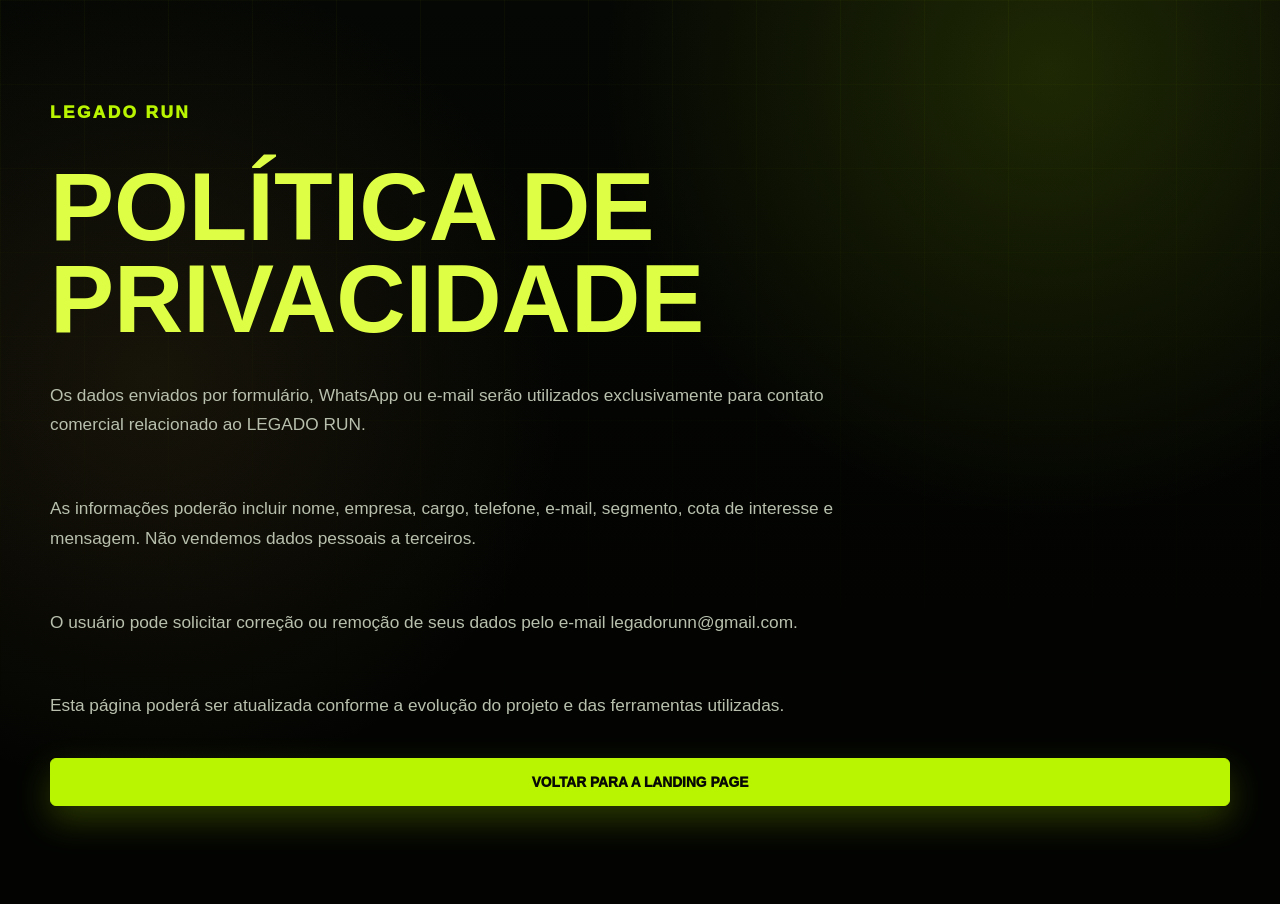
<file: privacidade.html>
<!doctype html>
<html lang="pt-BR">
  <head>
    <meta charset="utf-8" />
    <meta name="viewport" content="width=device-width, initial-scale=1" />
    <title>Política de Privacidade | LEGADO RUN</title>
    <meta name="description" content="Política de privacidade básica do LEGADO RUN para contatos comerciais e solicitações de patrocínio." />
    <link rel="stylesheet" href="styles.css" />
  </head>
  <body>
    <main class="section prose-page">
      <p class="kicker">LEGADO RUN</p>
      <h1>Política de Privacidade</h1>
      <p>Os dados enviados por formulário, WhatsApp ou e-mail serão utilizados exclusivamente para contato comercial relacionado ao LEGADO RUN.</p>
      <p>As informações poderão incluir nome, empresa, cargo, telefone, e-mail, segmento, cota de interesse e mensagem. Não vendemos dados pessoais a terceiros.</p>
      <p>O usuário pode solicitar correção ou remoção de seus dados pelo e-mail legadorunn@gmail.com.</p>
      <p>Esta página poderá ser atualizada conforme a evolução do projeto e das ferramentas utilizadas.</p>
      <a class="button primary" href="index.html">Voltar para a landing page</a>
    </main>
  </body>
</html>
</file>
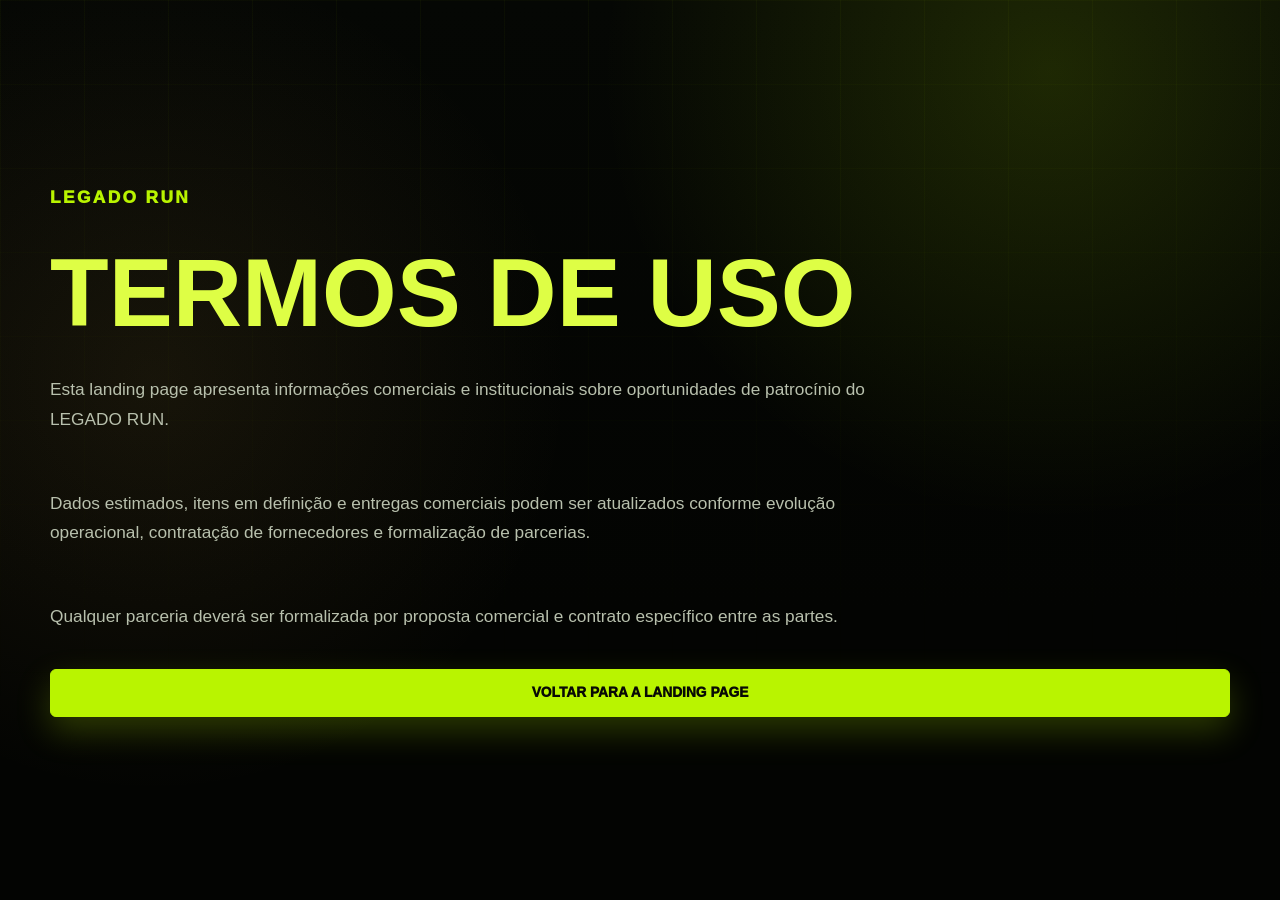
<file: termos.html>
<!doctype html>
<html lang="pt-BR">
  <head>
    <meta charset="utf-8" />
    <meta name="viewport" content="width=device-width, initial-scale=1" />
    <title>Termos de Uso | LEGADO RUN</title>
    <meta name="description" content="Termos básicos de uso da landing page comercial do LEGADO RUN." />
    <link rel="stylesheet" href="styles.css" />
  </head>
  <body>
    <main class="section prose-page">
      <p class="kicker">LEGADO RUN</p>
      <h1>Termos de Uso</h1>
      <p>Esta landing page apresenta informações comerciais e institucionais sobre oportunidades de patrocínio do LEGADO RUN.</p>
      <p>Dados estimados, itens em definição e entregas comerciais podem ser atualizados conforme evolução operacional, contratação de fornecedores e formalização de parcerias.</p>
      <p>Qualquer parceria deverá ser formalizada por proposta comercial e contrato específico entre as partes.</p>
      <a class="button primary" href="index.html">Voltar para a landing page</a>
    </main>
  </body>
</html>
</file>
<file: styles.css>
:root {
  --bg: #030402;
  --ink: #080a05;
  --panel: #0d1009;
  --panel-2: #13180d;
  --text: #f8f9ef;
  --muted: #b8c0ad;
  --soft: #7e8876;
  --acid: #b9f400;
  --acid-2: #defe45;
  --gold: #c49b44;
  --line: rgba(185, 244, 0, 0.24);
  --white-line: rgba(255, 255, 255, 0.11);
  --shadow: 0 30px 90px rgba(0, 0, 0, 0.46);
}

* {
  box-sizing: border-box;
}

html {
  scroll-behavior: smooth;
}

body {
  margin: 0;
  background:
    radial-gradient(circle at 82% 8%, rgba(185, 244, 0, 0.14), transparent 28rem),
    radial-gradient(circle at 12% 42%, rgba(196, 155, 68, 0.1), transparent 26rem),
    linear-gradient(180deg, #050704, var(--bg) 38rem);
  color: var(--text);
  font-family: Inter, Arial, Helvetica, sans-serif;
}

body::before {
  content: "";
  position: fixed;
  inset: 0;
  z-index: -1;
  pointer-events: none;
  background:
    linear-gradient(90deg, rgba(185, 244, 0, 0.035) 1px, transparent 1px),
    linear-gradient(180deg, rgba(185, 244, 0, 0.028) 1px, transparent 1px);
  background-size: 84px 84px;
  mask-image: linear-gradient(to bottom, black, transparent 82%);
}

a {
  color: inherit;
  text-decoration: none;
}

img {
  display: block;
  max-width: 100%;
}

.topbar {
  position: fixed;
  z-index: 20;
  top: 0;
  left: 0;
  right: 0;
  display: flex;
  align-items: center;
  justify-content: space-between;
  gap: 24px;
  min-height: 82px;
  padding: 12px clamp(18px, 4vw, 64px);
  background: rgba(3, 4, 2, 0.78);
  border-bottom: 1px solid var(--white-line);
  backdrop-filter: blur(20px);
}

.brand img {
  width: 68px;
  height: 68px;
  object-fit: cover;
  border: 1px solid rgba(185, 244, 0, 0.4);
  border-radius: 50%;
  box-shadow: 0 0 34px rgba(185, 244, 0, 0.18);
}

.topbar nav {
  display: flex;
  align-items: center;
  gap: clamp(12px, 2vw, 26px);
  color: var(--muted);
  font-size: 0.76rem;
  font-weight: 900;
  letter-spacing: 0.1em;
  text-transform: uppercase;
}

.menu-toggle {
  display: none;
  min-height: 42px;
  padding: 0 14px;
  background: rgba(255, 255, 255, 0.04);
  border: 1px solid var(--line);
  border-radius: 6px;
  color: var(--text);
  font: inherit;
  font-size: 0.74rem;
  font-weight: 950;
  letter-spacing: 0.08em;
  text-transform: uppercase;
}

.topbar nav a:hover {
  color: var(--acid);
}

.button,
.nav-cta {
  display: inline-flex;
  align-items: center;
  justify-content: center;
  min-height: 48px;
  padding: 0 24px;
  border: 1px solid var(--acid);
  border-radius: 6px;
  font-size: 0.86rem;
  font-weight: 950;
  text-align: center;
  text-transform: uppercase;
  transition: transform 160ms ease, box-shadow 160ms ease;
}

.button:hover,
.nav-cta:hover {
  transform: translateY(-2px);
}

.primary,
.nav-cta {
  background: var(--acid);
  color: var(--ink);
  box-shadow: 0 14px 34px rgba(185, 244, 0, 0.22);
}

.section {
  width: min(1180px, calc(100% - 36px));
  margin: 0 auto;
  padding: 98px 0;
}

.hero {
  position: relative;
  min-height: 100svh;
  display: grid;
  align-items: end;
  overflow: hidden;
  background: #000;
}

.hero-media {
  position: absolute;
  inset: 0;
  width: 100%;
  height: 100%;
  object-fit: cover;
  object-position: center;
  opacity: 0.46;
  transform: scale(1.04);
}

.hero-overlay {
  position: absolute;
  inset: 0;
  background:
    linear-gradient(90deg, rgba(0, 0, 0, 0.96), rgba(0, 0, 0, 0.48) 52%, rgba(0, 0, 0, 0.68)),
    linear-gradient(0deg, var(--bg), rgba(0, 0, 0, 0.02) 48%),
    radial-gradient(circle at 22% 70%, rgba(185, 244, 0, 0.22), transparent 20rem);
}

.hero-content {
  position: relative;
  z-index: 1;
  width: min(1180px, calc(100% - 36px));
  margin: 0 auto;
  padding: 152px 0 116px;
}

.investor-hero-content {
  display: grid;
  grid-template-columns: minmax(0, 1fr) 380px;
  gap: 42px;
  align-items: end;
}

.hero-logo {
  width: clamp(132px, 16vw, 220px);
  height: clamp(132px, 16vw, 220px);
  object-fit: cover;
  margin-bottom: 18px;
  border: 1px solid rgba(185, 244, 0, 0.36);
  border-radius: 50%;
  box-shadow: 0 0 60px rgba(185, 244, 0, 0.18);
}

.circuit-badge {
  display: inline-grid;
  gap: 4px;
  margin-bottom: 22px;
  padding: 13px 16px;
  background: rgba(3, 4, 2, 0.74);
  border: 1px solid rgba(185, 244, 0, 0.42);
  border-radius: 6px;
  box-shadow: 0 12px 34px rgba(0, 0, 0, 0.36);
}

.circuit-badge span,
.circuit-badge strong {
  font-weight: 950;
  letter-spacing: 0.12em;
  text-transform: uppercase;
}

.circuit-badge span {
  color: var(--text);
  font-size: 0.9rem;
}

.circuit-badge strong {
  color: var(--acid);
  font-size: 1.28rem;
}

.eyebrow,
.kicker,
.section-label {
  margin: 0 0 14px;
  color: var(--acid);
  font-size: 0.84rem;
  font-weight: 950;
  letter-spacing: 0.14em;
  text-transform: uppercase;
}

h1,
h2,
h3 {
  margin: 0;
  line-height: 0.95;
  letter-spacing: 0;
  text-transform: uppercase;
}

.hero h1 {
  max-width: 930px;
  font-size: clamp(4.1rem, 9.6vw, 10.6rem);
}

.hero-investor h1 {
  max-width: 920px;
  font-size: clamp(3.5rem, 8.2vw, 9rem);
}

.hero-subtitle {
  max-width: 720px;
  margin: 22px 0 34px;
  color: var(--text);
  font-size: clamp(1.35rem, 2.6vw, 2.7rem);
  font-weight: 950;
  line-height: 1.04;
}

.hero-tags {
  display: flex;
  flex-wrap: wrap;
  gap: 9px;
  margin: -14px 0 30px;
}

.hero-tags span {
  padding: 10px 12px;
  background: rgba(185, 244, 0, 0.12);
  border: 1px solid rgba(185, 244, 0, 0.34);
  border-radius: 6px;
  color: var(--text);
  font-size: 0.78rem;
  font-weight: 950;
  letter-spacing: 0.08em;
  text-transform: uppercase;
}

.hero-strip {
  position: absolute;
  z-index: 2;
  left: 50%;
  bottom: 26px;
  display: grid;
  grid-template-columns: repeat(6, auto);
  gap: 8px;
  width: min(1180px, calc(100% - 36px));
  transform: translateX(-50%);
}

.hero-strip span {
  padding: 10px 12px;
  background: rgba(185, 244, 0, 0.1);
  border: 1px solid var(--line);
  border-radius: 6px;
  color: var(--text);
  font-size: 0.78rem;
  font-weight: 850;
  text-align: center;
  text-transform: uppercase;
}

.video-card {
  padding: 18px;
  background:
    linear-gradient(180deg, rgba(255, 255, 255, 0.08), rgba(255, 255, 255, 0.03)),
    rgba(8, 10, 5, 0.78);
  border: 1px solid rgba(185, 244, 0, 0.28);
  border-radius: 8px;
  box-shadow: var(--shadow);
  backdrop-filter: blur(16px);
}

.video-screen {
  position: relative;
  min-height: 220px;
  display: grid;
  align-content: end;
  gap: 10px;
  padding: 20px;
  overflow: hidden;
  background:
    linear-gradient(180deg, rgba(0, 0, 0, 0.08), rgba(0, 0, 0, 0.76)),
    url("assets/arte-evento-01-11.png") center / cover;
  border-radius: 6px;
}

.video-reel {
  min-height: 280px;
}

.reel-scenes {
  position: absolute;
  inset: 0;
  display: grid;
  grid-template-columns: repeat(4, 1fr);
  opacity: 0.32;
}

.reel-scenes i {
  background-size: cover;
  background-position: center;
  border-left: 1px solid rgba(255, 255, 255, 0.14);
  animation: reelPulse 8s ease-in-out infinite;
}

.reel-scenes i:nth-child(1) { background-image: url("assets/grupo-corrida-legado-run.png"); animation-delay: 0s; }
.reel-scenes i:nth-child(2) { background-image: url("assets/local-praca-perrela-andradas.jpeg"); animation-delay: 1s; }
.reel-scenes i:nth-child(3) { background-image: url("assets/kit-oficial-legado-run-completo.png"); animation-delay: 2s; }
.reel-scenes i:nth-child(4) { background-image: url("assets/arte-evento-01-11.png"); animation-delay: 3s; }

@keyframes reelPulse {
  0%, 100% { transform: scale(1); opacity: 0.42; }
  50% { transform: scale(1.08); opacity: 0.78; }
}

.video-screen::before {
  content: "";
  position: absolute;
  top: 18px;
  left: 18px;
  width: 54px;
  height: 54px;
  background: var(--acid);
  clip-path: polygon(28% 18%, 28% 82%, 82% 50%);
}

.video-screen span,
.video-screen strong {
  position: relative;
  z-index: 1;
}

.video-screen span {
  color: var(--acid);
  font-weight: 950;
  letter-spacing: 0.1em;
  text-transform: uppercase;
}

.video-screen strong {
  color: var(--text);
  font-size: 1.35rem;
  line-height: 1.05;
  text-transform: uppercase;
}

.video-card p {
  margin: 14px 2px 0;
  color: var(--muted);
  line-height: 1.45;
}

h2 {
  font-size: clamp(2.25rem, 4.7vw, 5rem);
}

p {
  color: var(--muted);
}

.belief-grid,
.why,
.experience,
.location,
.kit,
.support,
.contact {
  display: grid;
  grid-template-columns: minmax(0, 0.9fr) minmax(360px, 1.1fr);
  gap: 50px;
  align-items: center;
}

.prose p,
.location p,
.experience p,
.kit p,
.contact p {
  font-size: 1.08rem;
  line-height: 1.75;
}

.statement,
.scarcity,
.manifest,
.final-belief {
  width: min(1080px, calc(100% - 36px));
  text-align: center;
}

.statement p,
.scarcity p,
.manifest p,
.final-belief p {
  max-width: 760px;
  margin: 0 auto 18px;
  font-size: clamp(1.1rem, 2vw, 1.55rem);
  line-height: 1.55;
}

.statement h2,
.scarcity h2,
.manifest h2,
.final-belief h2 {
  color: var(--acid-2);
}

.origin-card {
  padding: clamp(30px, 5vw, 58px);
  background:
    linear-gradient(135deg, rgba(185, 244, 0, 0.16), rgba(196, 155, 68, 0.1), rgba(255, 255, 255, 0.035)),
    var(--panel);
  border: 1px solid rgba(185, 244, 0, 0.3);
  border-radius: 8px;
  box-shadow: var(--shadow);
}

.origin-card p {
  max-width: 820px;
  font-size: 1.08rem;
  line-height: 1.72;
}

.future {
  display: grid;
  grid-template-columns: 0.9fr 1.1fr;
  gap: 48px;
  align-items: start;
}

.future-grid,
.audience-grid,
.exposure-grid,
.credibility-grid,
.availability-grid {
  display: grid;
  gap: 16px;
}

.future-grid {
  grid-template-columns: 1fr;
}

.future-grid article,
.audience-grid span,
.exposure-grid article,
.credibility-grid article,
.availability-grid article {
  background:
    linear-gradient(180deg, rgba(255, 255, 255, 0.075), rgba(255, 255, 255, 0.028)),
    rgba(10, 12, 8, 0.76);
  border: 1px solid var(--white-line);
  border-radius: 8px;
  box-shadow: var(--shadow);
}

.future-grid article {
  padding: 24px;
}

.future-grid article span,
.exposure-grid article span {
  color: var(--acid);
  font-weight: 950;
  letter-spacing: 0.08em;
  text-transform: uppercase;
}

.future-grid article strong,
.exposure-grid article strong,
.credibility-grid article strong,
.availability-grid article strong {
  display: block;
  margin: 12px 0 10px;
  color: var(--text);
  font-size: 1.55rem;
  line-height: 1;
  text-transform: uppercase;
}

.future-grid article p,
.exposure-grid article p,
.credibility-grid article p {
  margin: 0;
  line-height: 1.62;
}

.roadmap-track {
  position: relative;
  display: grid;
  grid-template-columns: repeat(4, 1fr);
  gap: 16px;
}

.roadmap-track::before {
  content: "";
  position: absolute;
  top: 38px;
  left: 9%;
  right: 9%;
  height: 2px;
  background: linear-gradient(90deg, var(--acid), rgba(196, 155, 68, 0.8));
}

.roadmap-track article {
  position: relative;
  z-index: 1;
  min-height: 220px;
  padding: 72px 22px 24px;
  background:
    linear-gradient(180deg, rgba(255, 255, 255, 0.075), rgba(255, 255, 255, 0.028)),
    rgba(10, 12, 8, 0.86);
  border: 1px solid var(--white-line);
  border-radius: 8px;
  box-shadow: var(--shadow);
}

.roadmap-track article::before {
  content: "";
  position: absolute;
  top: 25px;
  left: 22px;
  width: 26px;
  height: 26px;
  background: var(--acid);
  border: 6px solid var(--panel);
  border-radius: 50%;
  box-shadow: 0 0 28px rgba(185, 244, 0, 0.36);
}

.roadmap-track span,
.receives-grid article > span,
.next-steps-grid span {
  color: var(--acid);
  font-size: 0.82rem;
  font-weight: 950;
  letter-spacing: 0.1em;
  text-transform: uppercase;
}

.roadmap-track strong,
.next-steps-grid strong {
  display: block;
  margin: 10px 0;
  color: var(--text);
  font-size: 1.4rem;
  line-height: 1;
  text-transform: uppercase;
}

.roadmap-track p,
.next-steps-grid p {
  margin: 0;
  line-height: 1.58;
}

.section-heading {
  max-width: 940px;
  margin-bottom: 34px;
}

.number-grid,
.pillar-grid,
.reason-list,
.investment-grid,
.mockup-grid,
.media-columns,
.segment-grid,
.audience-grid,
.receives-grid,
.exposure-grid,
.credibility-grid,
.availability-grid,
.behind-grid,
.next-steps-grid,
.timeline-grid,
.tier-grid,
.exclusive-grid,
.support-grid,
.activation-list {
  display: grid;
  gap: 16px;
}

.number-grid {
  grid-template-columns: repeat(4, 1fr);
}

.number-grid article,
.pillar-grid article,
.reason-list article,
.investment-grid article,
.mockup,
.media-columns article,
.behind-grid article,
.receives-grid article,
.next-steps-grid article,
.timeline-grid article,
.tier-card,
.exclusive-grid article,
.contact-card {
  background:
    linear-gradient(180deg, rgba(255, 255, 255, 0.075), rgba(255, 255, 255, 0.028)),
    rgba(10, 12, 8, 0.76);
  border: 1px solid var(--white-line);
  border-radius: 8px;
  box-shadow: var(--shadow);
}

.number-grid article {
  min-height: 172px;
  padding: 24px;
}

.number-grid strong {
  display: block;
  color: var(--acid-2);
  font-size: clamp(2.6rem, 5vw, 5.2rem);
  line-height: 0.9;
}

.number-grid span {
  display: block;
  margin-top: 18px;
  color: var(--muted);
  font-weight: 900;
  letter-spacing: 0.08em;
  text-transform: uppercase;
}

.pillar-grid {
  grid-template-columns: repeat(4, 1fr);
}

.pillar-grid article,
.reason-list article,
.investment-grid article {
  padding: 28px;
}

.pillar-grid article span {
  color: var(--acid);
  font-weight: 950;
}

.pillar-grid h3,
.investment-grid h3,
.reason-list strong,
.media-columns h3,
.behind-grid h3,
.timeline-grid span {
  display: block;
  margin: 18px 0 12px;
  color: var(--text);
  font-size: 1.55rem;
  line-height: 1;
  text-transform: uppercase;
}

.pillar-grid p,
.investment-grid p,
.reason-list span,
.media-columns p,
.behind-grid p,
.timeline-grid p {
  color: var(--muted);
  line-height: 1.62;
}

.reason-list {
  grid-template-columns: repeat(2, 1fr);
}

.investment-grid {
  grid-template-columns: repeat(4, 1fr);
}

.investment-grid article span {
  color: var(--gold);
  font-weight: 950;
}

.audience-grid {
  grid-template-columns: repeat(4, 1fr);
}

.audience-grid span {
  min-height: 78px;
  display: flex;
  align-items: center;
  padding: 16px;
  color: var(--text);
  font-weight: 850;
}

.location figure,
.kit figure {
  position: relative;
  margin: 0;
  overflow: hidden;
  background: #080a05;
  border: 1px solid rgba(185, 244, 0, 0.28);
  border-radius: 8px;
  box-shadow: var(--shadow);
}

.location figure::after {
  content: "Próximo ao Boulevard Shopping";
  position: absolute;
  top: 20px;
  right: 20px;
  max-width: 290px;
  padding: 16px 18px;
  background: rgba(3, 4, 2, 0.93);
  border: 1px solid rgba(185, 244, 0, 0.55);
  border-radius: 8px;
  color: var(--acid);
  font-size: 0.92rem;
  font-weight: 950;
  letter-spacing: 0.05em;
  line-height: 1.2;
  text-transform: uppercase;
}

.location img,
.kit img {
  width: 100%;
  height: 100%;
  max-height: 590px;
  object-fit: cover;
}

.route-pills {
  display: flex;
  flex-wrap: wrap;
  gap: 10px;
  margin-top: 28px;
}

.route-pills span,
.activation-list span,
.support-grid span,
.segment-grid span,
.program-grid article,
.document-card {
  border: 1px solid var(--line);
  border-radius: 6px;
  padding: 13px 15px;
  background: rgba(185, 244, 0, 0.065);
  color: var(--text);
  font-weight: 850;
}

.image-open {
  display: block;
  width: 100%;
  padding: 0;
  background: transparent;
  border: 0;
  cursor: zoom-in;
}

.program-grid,
.document-grid {
  display: grid;
  gap: 16px;
}

.program-grid {
  grid-template-columns: repeat(3, 1fr);
}

.program-grid article {
  min-height: 112px;
  display: grid;
  align-content: center;
  gap: 8px;
}

.program-grid strong {
  color: var(--acid-2);
  font-size: 1.65rem;
  line-height: 1;
}

.program-grid span {
  color: var(--muted);
  font-weight: 850;
  line-height: 1.35;
}

.document-grid {
  grid-template-columns: repeat(5, 1fr);
}

.document-card {
  min-height: 104px;
  display: flex;
  align-items: center;
  justify-content: center;
  color: var(--text);
  text-align: center;
  text-transform: uppercase;
}

.document-card.is-muted {
  color: var(--soft);
  border-color: var(--white-line);
  background: rgba(255, 255, 255, 0.035);
}

.arena-map {
  padding-top: 32px;
}

.map-board {
  position: relative;
  min-height: 520px;
  overflow: hidden;
  background:
    linear-gradient(135deg, rgba(185, 244, 0, 0.11), transparent 34%),
    linear-gradient(180deg, rgba(255, 255, 255, 0.075), rgba(255, 255, 255, 0.025)),
    rgba(10, 12, 8, 0.84);
  border: 1px solid rgba(185, 244, 0, 0.28);
  border-radius: 8px;
  box-shadow: var(--shadow);
}

.map-board::before,
.map-board::after {
  content: "";
  position: absolute;
  border: 1px dashed rgba(185, 244, 0, 0.4);
  border-radius: 999px;
}

.map-board::before {
  inset: 64px 16%;
}

.map-board::after {
  inset: 118px 30%;
}

.map-item {
  position: absolute;
  z-index: 1;
  display: grid;
  place-items: center;
  min-width: 132px;
  min-height: 60px;
  padding: 12px 16px;
  background: rgba(3, 4, 2, 0.86);
  border: 1px solid var(--line);
  border-radius: 6px;
  color: var(--text);
  font-size: 0.84rem;
  font-weight: 950;
  letter-spacing: 0.06em;
  text-align: center;
  text-transform: uppercase;
}

.map-master,
.map-diamond,
.map-start,
.map-finish {
  background: var(--acid);
  color: var(--ink);
}

.map-stage { top: 38px; left: 50%; transform: translateX(-50%); }
.map-master { top: 126px; left: 9%; }
.map-diamond { top: 126px; right: 9%; }
.map-arena { top: 220px; left: 50%; min-width: 210px; min-height: 110px; transform: translateX(-50%); font-size: 1.25rem; }
.map-food { bottom: 80px; left: 15%; }
.map-water { bottom: 80px; right: 15%; }
.map-start { bottom: 34px; left: 39%; }
.map-finish { bottom: 34px; right: 22%; }

.mockup-grid {
  grid-template-columns: repeat(3, 1fr);
}

.mockup {
  position: relative;
  min-height: 250px;
  padding: 22px;
  overflow: hidden;
}

.mockup::before {
  content: "";
  position: absolute;
  inset: 18px;
  border: 1px solid rgba(185, 244, 0, 0.18);
  border-radius: 6px;
  pointer-events: none;
}

.mockup strong,
.mockup span {
  position: relative;
  z-index: 1;
  display: block;
}

.mockup strong {
  margin-top: 132px;
  color: var(--text);
  font-size: 1.5rem;
  text-transform: uppercase;
}

.mockup span {
  margin-top: 8px;
  color: var(--muted);
  line-height: 1.45;
}

.mockup.shirt {
  grid-column: span 2;
}

.mockup.shirt img {
  position: absolute;
  inset: 0;
  width: 100%;
  height: 100%;
  object-fit: cover;
  opacity: 0.72;
}

.mockup.shirt::after,
.mockup.bib::after,
.mockup.arena::after,
.mockup.arch::after,
.mockup.stage::after,
.mockup.backdrop::after,
.mockup.phone::after,
.mockup.site::after,
.mockup.whatsapp::after {
  position: absolute;
  top: 26px;
  left: 26px;
  display: grid;
  place-items: center;
  width: 110px;
  height: 82px;
  background: var(--acid);
  border-radius: 6px;
  color: var(--ink);
  font-weight: 950;
  text-align: center;
  text-transform: uppercase;
}

.mockup.shirt::after { content: "Camisa"; }
.mockup.bib::after { content: "2026"; font-size: 2rem; }
.mockup.arena::after { content: "Arena"; }
.mockup.arch::after { content: "Largada"; }
.mockup.stage::after { content: "Palco"; }
.mockup.backdrop::after { content: "Foto"; }
.mockup.phone::after { content: "Reels"; }
.mockup.site::after { content: "Site"; }
.mockup.whatsapp::after { content: "WhatsApp"; font-size: 0.82rem; }

.media-columns,
.timeline-grid,
.exposure-grid,
.receives-grid {
  grid-template-columns: repeat(3, 1fr);
}

.media-columns article,
.timeline-grid article,
.exposure-grid article,
.receives-grid article {
  padding: 30px;
}

.receives-grid article {
  border-color: rgba(185, 244, 0, 0.22);
}

.receives-grid ul {
  margin-top: 20px;
}

.credibility-grid {
  grid-template-columns: repeat(4, 1fr);
}

.credibility-grid article {
  padding: 26px;
}

.activation-list {
  grid-template-columns: repeat(2, 1fr);
}

.segment-grid {
  grid-template-columns: repeat(4, 1fr);
}

.segment-grid span {
  min-height: 68px;
  display: flex;
  align-items: center;
}

.behind-grid {
  grid-template-columns: repeat(3, 1fr);
}

.behind-grid article {
  min-height: 360px;
  padding: 30px;
  display: flex;
  flex-direction: column;
  align-items: flex-start;
  justify-content: space-between;
}

.behind-grid img,
.identity-mark {
  width: 138px;
  height: 138px;
  object-fit: cover;
  border: 1px solid var(--line);
  border-radius: 50%;
  box-shadow: 0 18px 50px rgba(0, 0, 0, 0.36);
}

.identity-mark {
  display: grid;
  place-items: center;
  color: var(--acid);
  font-weight: 950;
}

.behind-grid .identity-image {
  background: #080a05;
}

.behind-grid .event-art {
  object-fit: cover;
  object-position: center;
}

.behind-grid .yoav-logo {
  object-fit: contain;
  padding: 12px;
  background:
    radial-gradient(circle at 34% 18%, rgba(255, 255, 255, 0.14), transparent 34%),
    #000;
}

.behind-grid article h3 {
  margin-top: 30px;
}

.kit {
  grid-template-columns: 0.8fr 1.2fr;
}

.kit figure {
  aspect-ratio: 1.4 / 1;
}

.scarcity {
  padding-top: 40px;
  padding-bottom: 40px;
}

.availability-grid {
  grid-template-columns: repeat(5, 1fr);
}

.availability-grid article {
  padding: 22px;
}

.availability-meter {
  position: relative;
  height: 10px;
  margin: 18px 0 14px;
  overflow: hidden;
  background: rgba(255, 255, 255, 0.08);
  border: 1px solid rgba(185, 244, 0, 0.24);
  border-radius: 999px;
}

.availability-meter span {
  position: absolute;
  inset: 0 auto 0 0;
  width: 0;
  background: linear-gradient(90deg, var(--gold), var(--acid));
  border-radius: inherit;
  box-shadow: 0 0 18px rgba(185, 244, 0, 0.28);
}

.meter-prata span {
  width: 16.666%;
}

.availability-grid small {
  color: var(--muted);
  font-weight: 850;
}

.slot-status {
  display: inline-flex;
  align-items: center;
  gap: 8px;
  margin-top: 14px;
  padding: 8px 10px;
  background: rgba(185, 244, 0, 0.12);
  border: 1px solid rgba(185, 244, 0, 0.42);
  border-radius: 6px;
  color: var(--acid);
  font-size: 0.76rem;
  font-style: normal;
  font-weight: 950;
  letter-spacing: 0.08em;
  text-transform: uppercase;
}

.slot-status::before {
  content: "";
  width: 10px;
  height: 10px;
  background: var(--acid);
  border-radius: 2px;
  box-shadow: 0 0 18px rgba(185, 244, 0, 0.6);
}

.slot-status.confirmed {
  background: rgba(196, 155, 68, 0.16);
  border-color: rgba(196, 155, 68, 0.58);
  color: var(--gold);
}

.slot-status.confirmed::before {
  background: var(--gold);
  border-radius: 50%;
  box-shadow: 0 0 18px rgba(196, 155, 68, 0.48);
}

.availability-grid article.is-confirmed {
  border-color: rgba(196, 155, 68, 0.58);
  background:
    linear-gradient(135deg, rgba(196, 155, 68, 0.18), rgba(255, 255, 255, 0.035)),
    rgba(10, 12, 8, 0.82);
}

.availability-grid article.is-confirmed .availability-meter {
  border-color: rgba(196, 155, 68, 0.62);
}

.availability-grid article.is-confirmed .availability-meter span {
  background: linear-gradient(90deg, var(--gold), #f1d27a);
  box-shadow: 0 0 18px rgba(196, 155, 68, 0.36);
}

.believers-board {
  min-height: 220px;
  display: grid;
  grid-template-columns: repeat(2, minmax(0, 1fr));
  place-items: center;
  align-content: center;
  gap: 20px;
  padding: clamp(28px, 5vw, 54px);
  background:
    linear-gradient(135deg, rgba(185, 244, 0, 0.15), rgba(255, 255, 255, 0.035)),
    rgba(10, 12, 8, 0.78);
  border: 1px dashed rgba(185, 244, 0, 0.42);
  border-radius: 8px;
  text-align: center;
  box-shadow: var(--shadow);
}

.believer-card {
  width: 100%;
  height: 100%;
  display: grid;
  justify-items: center;
  align-content: start;
  gap: 18px;
  padding: 24px;
  background: rgba(3, 4, 2, 0.36);
  border: 1px solid var(--white-line);
  border-radius: 8px;
}

.believer-card span {
  padding: 9px 12px;
  background: rgba(196, 155, 68, 0.16);
  border: 1px solid rgba(196, 155, 68, 0.52);
  border-radius: 6px;
  color: var(--gold);
  font-size: 0.78rem;
  font-weight: 950;
  letter-spacing: 0.1em;
  text-transform: uppercase;
}

.believer-card img {
  width: 100%;
  height: 240px;
  padding: 8px;
  background: rgba(255, 255, 255, 0.04);
  border: 1px solid rgba(255, 255, 255, 0.32);
  border-radius: 8px;
  object-fit: contain;
  box-shadow: 0 24px 64px rgba(0, 0, 0, 0.34);
}

.believer-card img.master-clean-logo {
  background: #fff;
  padding: 4px;
  object-fit: contain;
}

.believer-card img.jets-logo {
  background: #020714;
  padding: 0;
  object-fit: contain;
}

.believer-card strong {
  color: var(--acid-2);
  font-size: clamp(1.45rem, 2.6vw, 2.6rem);
  line-height: 0.98;
  text-transform: uppercase;
}

.believer-card p {
  max-width: 620px;
  margin: 0;
  font-size: 1.08rem;
  line-height: 1.55;
}

.tier-grid {
  grid-template-columns: repeat(4, 1fr);
}

.tier-card {
  position: relative;
  overflow: hidden;
  padding: 24px;
}

.tier-card::before {
  content: "";
  position: absolute;
  inset: 0 0 auto;
  height: 4px;
  background: linear-gradient(90deg, var(--acid), var(--gold));
}

.tier-card.master {
  grid-column: span 2;
  border-color: rgba(185, 244, 0, 0.62);
  background:
    linear-gradient(135deg, rgba(185, 244, 0, 0.22), rgba(196, 155, 68, 0.1), rgba(255, 255, 255, 0.035)),
    var(--panel);
}

.tier-top {
  padding-bottom: 18px;
  margin-bottom: 18px;
  border-bottom: 1px solid var(--white-line);
}

.tier-top span,
.exclusive-grid span {
  color: var(--muted);
  font-size: 0.76rem;
  font-weight: 950;
  letter-spacing: 0.1em;
  text-transform: uppercase;
}

.tier-top strong {
  display: block;
  margin: 10px 0 8px;
  color: var(--acid-2);
  font-size: clamp(2rem, 3.8vw, 4rem);
  line-height: 0.98;
}

.tier-top small {
  color: var(--muted);
}

ul {
  display: grid;
  gap: 10px;
  padding: 0;
  margin: 0;
  list-style: none;
  color: var(--muted);
  line-height: 1.45;
}

li::before {
  content: "✓";
  margin-right: 9px;
  color: var(--acid);
  font-weight: 950;
}

.exclusive-grid {
  grid-template-columns: repeat(5, 1fr);
}

.exclusive-grid article {
  min-height: 154px;
  padding: 20px;
  display: flex;
  flex-direction: column;
  justify-content: space-between;
}

.exclusive-grid strong {
  color: var(--acid-2);
  font-size: 1.72rem;
  line-height: 1;
}

.support {
  grid-template-columns: 0.8fr 1.2fr;
}

.support-grid {
  grid-template-columns: repeat(4, 1fr);
}

.final-belief {
  padding-top: 60px;
}

.contact {
  align-items: stretch;
  padding-top: 100px;
  padding-bottom: 100px;
  border-top: 1px solid var(--white-line);
}

.contact-card {
  display: grid;
  gap: 16px;
  padding: 30px;
  align-content: center;
  border-color: rgba(185, 244, 0, 0.32);
}

.contact-card span {
  color: var(--muted);
  font-weight: 850;
}

.qr-link {
  display: block;
  width: min(190px, 100%);
}

.qr-link img {
  width: 100%;
  background: #fff;
  border: 8px solid #fff;
  border-radius: 8px;
}

.ghost {
  background: rgba(255, 255, 255, 0.04);
  color: var(--text);
  box-shadow: none;
}

.floating-meeting {
  position: fixed;
  z-index: 30;
  right: 18px;
  bottom: 18px;
  display: inline-flex;
  align-items: center;
  justify-content: center;
  min-height: 50px;
  padding: 0 18px;
  background: var(--acid);
  border: 1px solid rgba(255, 255, 255, 0.28);
  border-radius: 6px;
  color: var(--ink);
  font-size: 0.78rem;
  font-weight: 950;
  letter-spacing: 0.06em;
  text-transform: uppercase;
  box-shadow: 0 18px 48px rgba(0, 0, 0, 0.42), 0 0 34px rgba(185, 244, 0, 0.22);
}

.hero-meta {
  display: grid;
  gap: 6px;
  max-width: 560px;
  margin-top: 24px;
  padding: 16px 18px;
  background: rgba(8, 10, 5, 0.72);
  border: 1px solid var(--line);
  border-radius: 8px;
}

.hero-meta span,
.hero-meta strong {
  color: var(--text);
  font-weight: 900;
  text-transform: uppercase;
}

.hero-meta span {
  color: var(--acid);
  font-size: 0.85rem;
  letter-spacing: 0.06em;
}

.numbers-note,
.legal-note,
.exclusive-note {
  max-width: 860px;
  margin: 22px 0 0;
  color: var(--muted);
  font-size: 0.98rem;
  line-height: 1.62;
}

.relationship-grid,
.faq-grid {
  display: grid;
  gap: 16px;
}

.relationship-grid {
  grid-template-columns: repeat(5, 1fr);
}

.relationship-grid span {
  min-height: 78px;
  display: flex;
  align-items: center;
  border: 1px solid var(--line);
  border-radius: 6px;
  padding: 13px 15px;
  background: rgba(185, 244, 0, 0.065);
  color: var(--text);
  font-weight: 850;
}

.proof-layout {
  display: grid;
  grid-template-columns: 1.1fr 0.9fr;
  gap: 28px;
  align-items: stretch;
}

.real-gallery {
  display: grid;
  grid-template-columns: 1.2fr 0.9fr 0.9fr;
  gap: 16px;
  margin-bottom: 20px;
}

.real-gallery figure {
  position: relative;
  min-height: 260px;
  margin: 0;
  overflow: hidden;
  border: 1px solid var(--line);
  border-radius: 8px;
  box-shadow: var(--shadow);
}

.real-gallery img {
  width: 100%;
  height: 100%;
  object-fit: cover;
}

.real-gallery figcaption {
  position: absolute;
  left: 14px;
  bottom: 14px;
  padding: 9px 11px;
  background: rgba(3, 4, 2, 0.82);
  border: 1px solid var(--line);
  border-radius: 6px;
  color: var(--text);
  font-size: 0.76rem;
  font-weight: 950;
  letter-spacing: 0.08em;
  text-transform: uppercase;
}

.proof-layout figure {
  margin: 0;
  overflow: hidden;
  border: 1px solid var(--line);
  border-radius: 8px;
  box-shadow: var(--shadow);
}

.proof-layout img {
  width: 100%;
  height: 100%;
  min-height: 440px;
  object-fit: cover;
}

.proof-quotes {
  display: grid;
  gap: 16px;
}

.proof-quotes blockquote,
.commercial-form,
.faq-grid article {
  background:
    linear-gradient(180deg, rgba(255, 255, 255, 0.075), rgba(255, 255, 255, 0.028)),
    rgba(10, 12, 8, 0.76);
  border: 1px solid var(--white-line);
  border-radius: 8px;
  box-shadow: var(--shadow);
}

.proof-quotes blockquote {
  margin: 0;
  padding: 26px;
  color: var(--text);
  font-size: 1.14rem;
  font-weight: 850;
  line-height: 1.45;
}

.org-details {
  display: grid;
  grid-template-columns: repeat(3, 1fr);
  gap: 10px;
  margin-top: 18px;
}

.org-details span {
  padding: 13px 15px;
  background: rgba(185, 244, 0, 0.055);
  border: 1px solid var(--line);
  border-radius: 6px;
  color: var(--muted);
  font-weight: 800;
}

.next-steps-grid {
  grid-template-columns: repeat(4, 1fr);
}

.next-steps-grid article {
  padding: 24px;
}

.founder-seal {
  padding-top: 70px;
}

.seal-card {
  display: grid;
  grid-template-columns: 330px minmax(0, 1fr);
  gap: 42px;
  align-items: center;
  padding: clamp(28px, 5vw, 58px);
  background:
    radial-gradient(circle at 20% 35%, rgba(185, 244, 0, 0.22), transparent 22rem),
    linear-gradient(135deg, rgba(196, 155, 68, 0.16), rgba(255, 255, 255, 0.035)),
    var(--panel);
  border: 1px solid rgba(185, 244, 0, 0.34);
  border-radius: 8px;
  box-shadow: var(--shadow);
}

.seal-mark {
  aspect-ratio: 1;
  display: flex;
  flex-direction: column;
  align-items: center;
  justify-content: center;
  gap: 12px;
  padding: 32px;
  border: 2px solid var(--acid);
  border-radius: 50%;
  color: var(--text);
  text-align: center;
  text-transform: uppercase;
  box-shadow: inset 0 0 55px rgba(185, 244, 0, 0.12), 0 0 42px rgba(185, 244, 0, 0.2);
}

.seal-mark span,
.seal-mark em {
  display: block;
  width: 100%;
  color: var(--acid);
  font-size: clamp(0.72rem, 1.2vw, 0.9rem);
  font-style: normal;
  font-weight: 950;
  letter-spacing: 0.12em;
  line-height: 1.18;
  text-align: center;
}

.seal-mark strong {
  display: block;
  width: 100%;
  color: var(--text);
  font-size: clamp(1.95rem, 3.4vw, 2.9rem);
  line-height: 0.98;
  text-align: center;
  text-wrap: balance;
}

.seal-card p:not(.kicker),
.vision-card p,
.custom-partnership p {
  font-size: 1.08rem;
  line-height: 1.7;
}

.vision-card {
  padding: clamp(32px, 6vw, 68px);
  background:
    linear-gradient(90deg, rgba(3, 4, 2, 0.42), rgba(3, 4, 2, 0.9)),
    url("assets/arte-evento-01-11.png") center / cover;
  border: 1px solid rgba(185, 244, 0, 0.34);
  border-radius: 8px;
  box-shadow: var(--shadow);
}

.vision-card h2,
.vision-card p {
  max-width: 850px;
}

.vision-card h2 {
  color: var(--acid-2);
}

.custom-partnership {
  display: grid;
  justify-items: center;
  gap: 18px;
  width: min(960px, calc(100% - 36px));
  padding-top: 40px;
  padding-bottom: 40px;
  text-align: center;
}

.custom-partnership h2 {
  color: var(--text);
}

.tier-cta {
  display: inline-flex;
  align-items: center;
  justify-content: center;
  width: 100%;
  min-height: 44px;
  margin-top: 22px;
  padding: 0 14px;
  border: 1px solid var(--line);
  border-radius: 6px;
  color: var(--acid);
  font-size: 0.78rem;
  font-weight: 950;
  text-align: center;
  text-transform: uppercase;
}

.comparison-wrap {
  overflow-x: auto;
  border: 1px solid var(--white-line);
  border-radius: 8px;
  box-shadow: var(--shadow);
}

table {
  width: 100%;
  min-width: 920px;
  border-collapse: collapse;
  background: rgba(10, 12, 8, 0.78);
}

th,
td {
  padding: 15px 16px;
  border-bottom: 1px solid var(--white-line);
  color: var(--muted);
  text-align: left;
  vertical-align: top;
}

th {
  color: var(--acid);
  font-size: 0.78rem;
  letter-spacing: 0.08em;
  text-transform: uppercase;
}

td:first-child {
  color: var(--text);
  font-weight: 900;
}

.final-actions {
  display: flex;
  flex-wrap: wrap;
  justify-content: center;
  gap: 12px;
  margin-top: 28px;
}

.commercial-form {
  display: grid;
  grid-template-columns: repeat(2, 1fr);
  gap: 16px;
  padding: clamp(22px, 4vw, 34px);
}

.commercial-form label {
  display: grid;
  gap: 8px;
  color: var(--text);
  font-weight: 850;
}

.commercial-form .consent {
  display: flex;
  align-items: flex-start;
  gap: 10px;
  color: var(--muted);
  font-size: 0.95rem;
  line-height: 1.45;
}

.commercial-form .consent input {
  width: auto;
  min-height: auto;
  margin-top: 3px;
}

.hp-field {
  position: absolute;
  left: -9999px;
}

.commercial-form .full,
.commercial-form button,
.form-success {
  grid-column: 1 / -1;
}

input,
select,
textarea {
  width: 100%;
  min-height: 46px;
  padding: 12px 14px;
  background: rgba(0, 0, 0, 0.36);
  border: 1px solid var(--white-line);
  border-radius: 6px;
  color: var(--text);
  font: inherit;
}

textarea {
  resize: vertical;
}

.form-success {
  display: none;
  margin: 0;
  color: var(--acid);
  font-weight: 850;
  line-height: 1.45;
}

.form-success.is-visible {
  display: block;
}

.faq-grid {
  grid-template-columns: repeat(2, 1fr);
}

.faq-grid article {
  padding: 26px;
}

.faq-grid h3 {
  margin-bottom: 12px;
  color: var(--text);
  font-size: 1.25rem;
}

.faq-grid p {
  margin: 0;
  line-height: 1.62;
}

.site-footer {
  display: grid;
  gap: 18px;
  width: min(1180px, calc(100% - 36px));
  margin: 0 auto;
  padding: 54px 0 86px;
  border-top: 1px solid var(--white-line);
  color: var(--muted);
}

.site-footer img {
  width: 72px;
  height: 72px;
  object-fit: cover;
  border: 1px solid var(--line);
  border-radius: 50%;
}

.site-footer nav {
  display: flex;
  flex-wrap: wrap;
  gap: 14px;
}

.site-footer a {
  color: var(--text);
  font-weight: 850;
}

.prose-page {
  min-height: 100vh;
  display: grid;
  align-content: center;
  gap: 20px;
}

.prose-page h1 {
  color: var(--acid-2);
  font-size: clamp(2.8rem, 8vw, 6rem);
}

.prose-page p {
  max-width: 820px;
  font-size: 1.08rem;
  line-height: 1.7;
}

.lightbox {
  width: min(1100px, calc(100% - 28px));
  padding: 18px;
  background: #050704;
  border: 1px solid var(--line);
  border-radius: 8px;
}

.lightbox::backdrop {
  background: rgba(0, 0, 0, 0.78);
}

.lightbox img {
  width: 100%;
  max-height: 80vh;
  object-fit: contain;
}

.lightbox-close {
  min-height: 40px;
  margin-bottom: 12px;
  padding: 0 14px;
  background: var(--acid);
  border: 0;
  border-radius: 6px;
  color: var(--ink);
  font-weight: 950;
}

a:focus-visible,
button:focus-visible,
input:focus-visible,
select:focus-visible,
textarea:focus-visible {
  outline: 3px solid var(--acid);
  outline-offset: 3px;
}

@media (prefers-reduced-motion: reduce) {
  *,
  *::before,
  *::after {
    scroll-behavior: auto !important;
    animation-duration: 0.01ms !important;
    transition-duration: 0.01ms !important;
  }
}

@media (max-width: 1050px) {
  .menu-toggle {
    display: inline-flex;
    align-items: center;
    justify-content: center;
  }

  .topbar nav {
    position: absolute;
    top: calc(100% + 1px);
    left: 14px;
    right: 14px;
    display: none;
    grid-template-columns: 1fr;
    gap: 0;
    padding: 10px;
    background: rgba(3, 4, 2, 0.96);
    border: 1px solid var(--line);
    border-radius: 8px;
  }

  .topbar nav.is-open {
    display: grid;
  }

  .topbar nav a {
    padding: 12px;
    border-bottom: 1px solid var(--white-line);
  }

  .belief-grid,
  .why,
  .experience,
  .location,
  .kit,
  .future,
  .support,
  .contact {
    grid-template-columns: 1fr;
  }

  .investor-hero-content {
    grid-template-columns: 1fr;
  }

  .number-grid,
  .pillar-grid,
  .reason-list,
  .investment-grid,
  .mockup-grid,
  .media-columns,
  .segment-grid,
  .audience-grid,
  .receives-grid,
  .exposure-grid,
  .credibility-grid,
  .availability-grid,
  .behind-grid,
  .next-steps-grid,
  .timeline-grid,
  .tier-grid,
  .exclusive-grid,
  .support-grid,
  .activation-list,
  .program-grid,
  .document-grid {
    grid-template-columns: repeat(2, 1fr);
  }

  .tier-card.master,
  .mockup.shirt {
    grid-column: span 2;
  }

  .behind-grid article {
    min-height: 320px;
  }

  .roadmap-track {
    grid-template-columns: repeat(2, 1fr);
  }

  .roadmap-track::before {
    display: none;
  }

  .seal-card {
    grid-template-columns: 1fr;
  }

  .seal-mark {
    width: min(330px, 100%);
    justify-self: center;
  }

  .real-gallery {
    grid-template-columns: 1fr;
  }

  .map-board {
    display: grid;
    grid-template-columns: repeat(2, 1fr);
    gap: 12px;
    min-height: auto;
    padding: 18px;
  }

  .map-board::before,
  .map-board::after {
    display: none;
  }

  .map-item {
    position: static;
    min-width: 0;
    min-height: 76px;
    transform: none;
  }
}

@media (max-width: 640px) {
  .topbar {
    min-height: 64px;
    padding: 10px 14px;
  }

  .brand img {
    width: 52px;
    height: 52px;
  }

  .nav-cta {
    min-height: 40px;
    padding: 0 12px;
    font-size: 0.72rem;
  }

  .section {
    width: min(100% - 28px, 1180px);
    padding: 66px 0;
  }

  .hero {
    min-height: 96svh;
  }

  .hero-media {
    opacity: 0.34;
  }

  .hero-content {
    width: min(100% - 28px, 1180px);
    padding: 112px 0 132px;
  }

  .hero-logo {
    width: 124px;
    height: 124px;
  }

  .hero h1 {
    font-size: clamp(3.05rem, 16vw, 5.4rem);
  }

  .hero-investor h1 {
    font-size: clamp(2.8rem, 14vw, 4.8rem);
  }

  .hero-subtitle {
    font-size: 1.32rem;
  }

  .circuit-badge span {
    font-size: 0.75rem;
  }

  .circuit-badge strong {
    font-size: 1.02rem;
  }

  .hero-strip {
    grid-template-columns: repeat(2, 1fr);
    bottom: 16px;
  }

  h2 {
    font-size: clamp(2rem, 11vw, 3.35rem);
  }

  .number-grid,
  .pillar-grid,
  .reason-list,
  .investment-grid,
  .mockup-grid,
  .media-columns,
  .segment-grid,
  .audience-grid,
  .receives-grid,
  .exposure-grid,
  .credibility-grid,
  .availability-grid,
  .behind-grid,
  .next-steps-grid,
  .timeline-grid,
  .tier-grid,
  .exclusive-grid,
  .support-grid,
  .activation-list,
  .program-grid,
  .document-grid {
    grid-template-columns: 1fr;
  }

  .mockup.shirt,
  .tier-card.master {
    grid-column: span 1;
  }

  .behind-grid article {
    min-height: auto;
    align-items: center;
    text-align: center;
  }

  .behind-grid img,
  .identity-mark {
    width: 132px;
    height: 132px;
  }

  .location figure::after {
    top: 12px;
    right: 12px;
    max-width: 210px;
    padding: 12px;
    font-size: 0.72rem;
  }
}

@media (max-width: 1050px) {
  .relationship-grid,
  .faq-grid {
    grid-template-columns: repeat(2, 1fr);
  }

  .believers-board {
    grid-template-columns: 1fr;
  }

  .proof-layout {
    grid-template-columns: 1fr;
  }

  .org-details {
    grid-template-columns: repeat(2, 1fr);
  }
}

@media (max-width: 640px) {
  .relationship-grid,
  .faq-grid,
  .commercial-form {
    grid-template-columns: 1fr;
  }

  .org-details {
    grid-template-columns: 1fr;
  }

  .proof-layout img {
    min-height: 280px;
  }

  .final-actions {
    align-items: stretch;
    flex-direction: column;
  }

  .floating-meeting {
    left: 14px;
    right: 14px;
    bottom: 12px;
  }

  .roadmap-track,
  .map-board {
    grid-template-columns: 1fr;
  }

  .roadmap-track article {
    min-height: auto;
  }

  .seal-card,
  .vision-card {
    padding: 24px;
  }

  .seal-mark {
    width: min(280px, 100%);
  }

  .believer-card {
    padding: 18px;
  }

  .believer-card img {
    height: 180px;
  }
}
</file>
